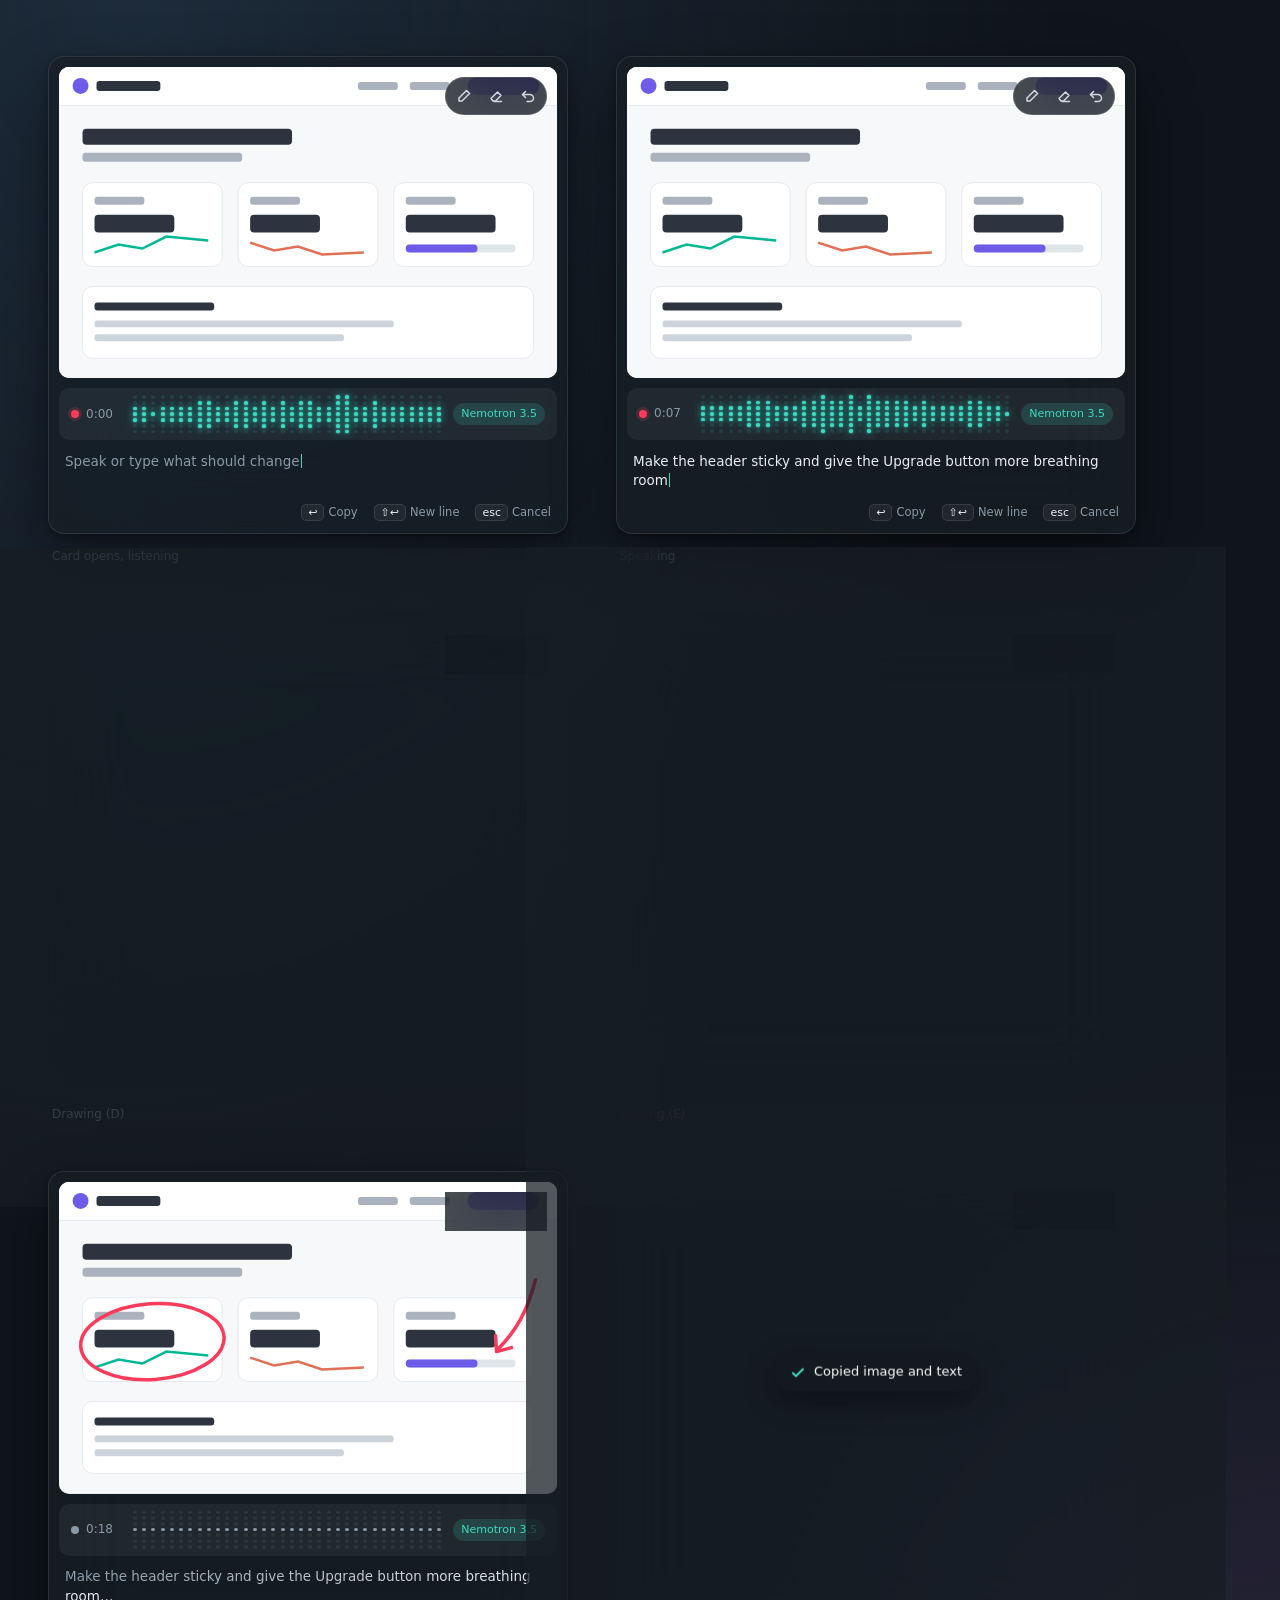
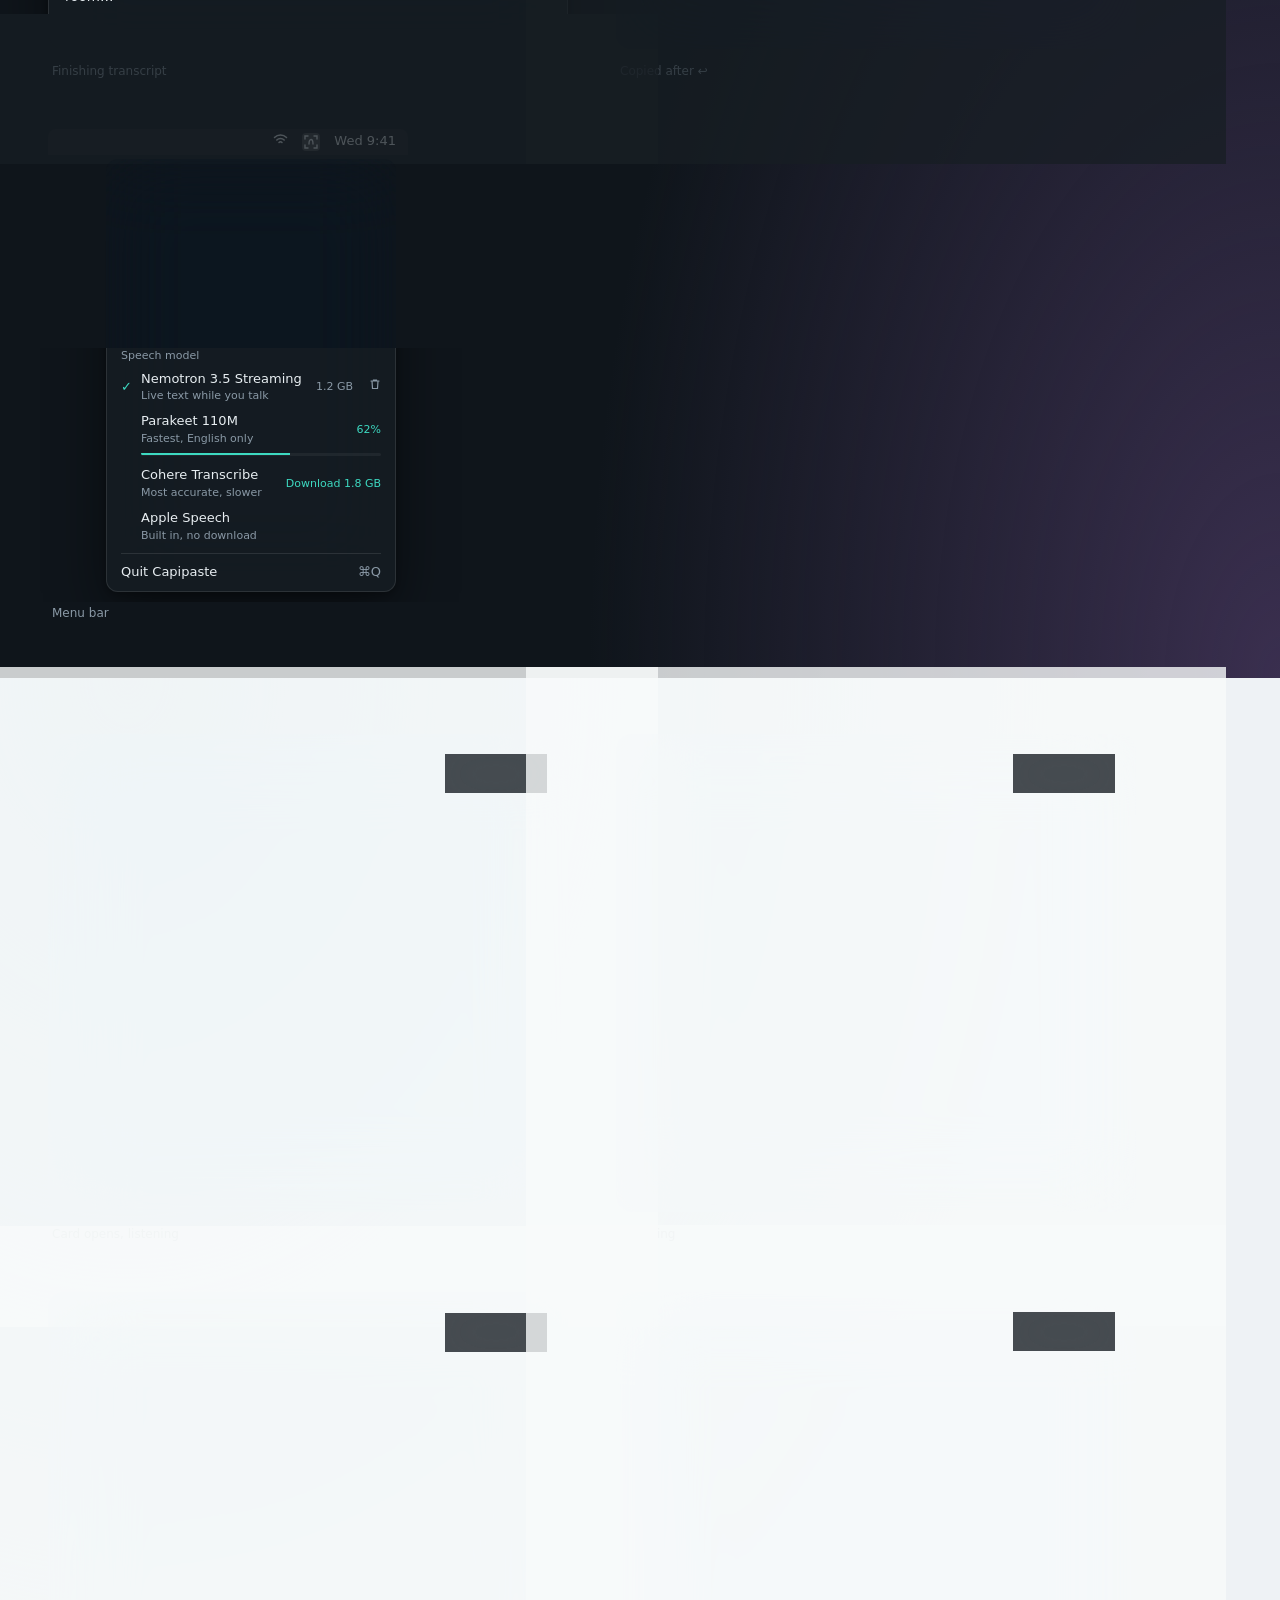
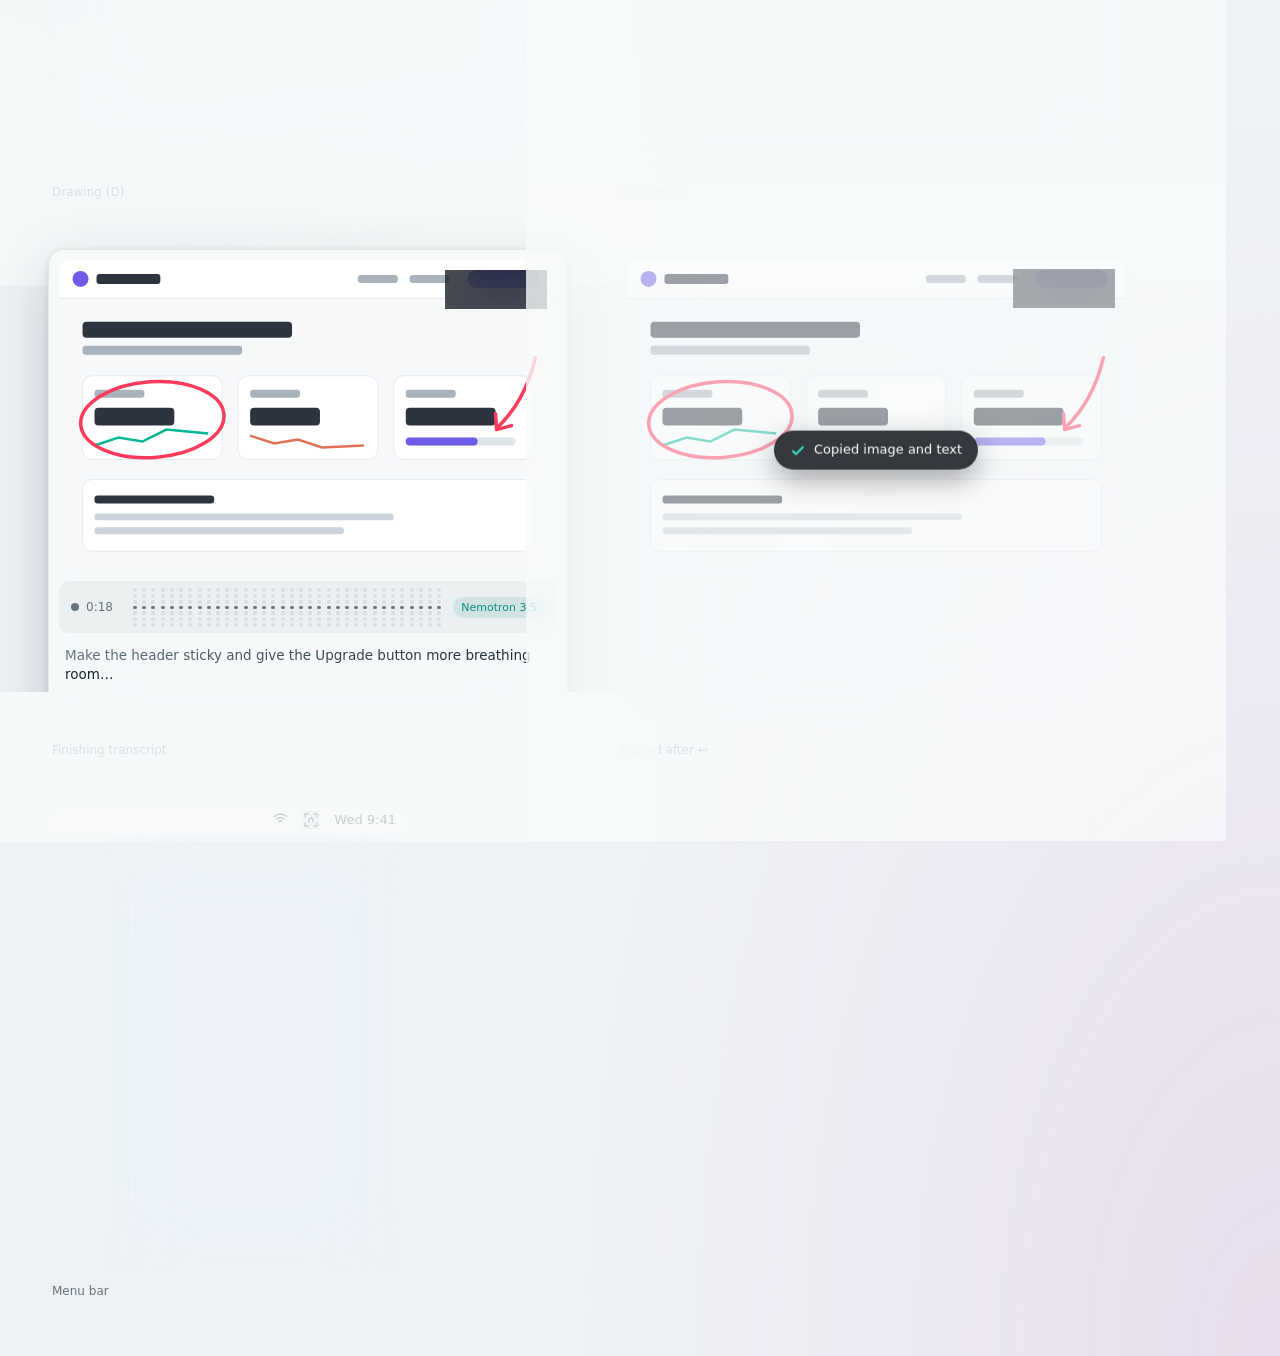
<file: design/mockup.html>
<!doctype html>
<html lang="en">
<head>
<meta charset="utf-8">
<meta name="viewport" content="width=device-width, initial-scale=1">
<title>Capipaste Mockups</title>
<style>
:root {
  --glass: rgba(24, 30, 36, 0.74);
  --glass-edge: rgba(255, 255, 255, 0.10);
  --well: rgba(255, 255, 255, 0.05);
  --text: #E8EEF2;
  --muted: #8A99A6;
  --accent: #3DD9C1;
  --accent-soft: rgba(61, 217, 193, 0.16);
  --ink: #FF3B5C;
  --wall-a: #1d2b3a;
  --wall-b: #3a2f4f;
  --shadow: 0 24px 60px rgba(0, 0, 0, 0.45), 0 2px 8px rgba(0, 0, 0, 0.3);
}
.light {
  --glass: rgba(248, 250, 251, 0.80);
  --glass-edge: rgba(0, 0, 0, 0.08);
  --well: rgba(0, 0, 0, 0.04);
  --text: #14202A;
  --muted: #66747F;
  --accent: #0A8F7E;
  --accent-soft: rgba(10, 143, 126, 0.12);
  --wall-a: #cfdde6;
  --wall-b: #e9dfee;
  --shadow: 0 24px 60px rgba(30, 45, 60, 0.22), 0 2px 8px rgba(30, 45, 60, 0.12);
}
* { box-sizing: border-box; margin: 0; }
body {
  font: 13px/1.45 -apple-system, BlinkMacSystemFont, "SF Pro Text", system-ui, sans-serif;
  background: #0c1116;
  color: #E8EEF2;
  -webkit-font-smoothing: antialiased;
}
.board {
  padding: 56px 48px;
  background: radial-gradient(120% 90% at 10% 0%, var(--wall-a), transparent 60%),
              radial-gradient(90% 90% at 100% 100%, var(--wall-b), transparent 60%),
              #0f151b;
  display: flex; flex-wrap: wrap; gap: 48px; align-items: flex-start;
}
.board.light { background: radial-gradient(120% 90% at 10% 0%, var(--wall-a), transparent 60%),
              radial-gradient(90% 90% at 100% 100%, var(--wall-b), transparent 60%), #eef2f5; }
.state { display: flex; flex-direction: column; gap: 14px; }
.caption { color: var(--muted); font-size: 12px; padding-left: 4px; }

/* ---------- capture card ---------- */
.card {
  width: 520px;
  background: var(--glass);
  backdrop-filter: blur(40px) saturate(1.6);
  -webkit-backdrop-filter: blur(40px) saturate(1.6);
  border: 1px solid var(--glass-edge);
  border-radius: 16px;
  box-shadow: var(--shadow);
  padding: 10px;
  color: var(--text);
  position: relative;
}
.shot {
  position: relative; border-radius: 10px; overflow: hidden;
  aspect-ratio: 16 / 10; background: #fff;
  box-shadow: inset 0 0 0 1px rgba(0,0,0,0.08);
}
.shot svg.marks { position: absolute; inset: 0; width: 100%; height: 100%; }
.tools {
  position: absolute; top: 10px; right: 10px;
  display: flex; gap: 2px; padding: 3px;
  background: rgba(20, 26, 32, 0.78);
  backdrop-filter: blur(20px); -webkit-backdrop-filter: blur(20px);
  border-radius: 999px; border: 1px solid rgba(255,255,255,0.12);
}
.tool {
  width: 30px; height: 30px; border-radius: 999px; border: 0;
  display: grid; place-items: center; background: transparent; color: #cfd8df;
}
.tool svg { width: 16px; height: 16px; }
.tool.on { background: var(--ink); color: #fff; }
.tool.on.erase { background: #fff; color: #14202A; }

.wave {
  margin-top: 10px; height: 52px; border-radius: 10px;
  background: var(--well);
  display: flex; align-items: center; gap: 12px; padding: 0 12px;
}
.rec { display: flex; align-items: center; gap: 7px; font-variant-numeric: tabular-nums; color: var(--muted); font-size: 12px; min-width: 50px; }
.dot { width: 8px; height: 8px; border-radius: 50%; background: var(--ink); box-shadow: 0 0 0 3px rgba(255,59,92,0.18); }
.bars { flex: 1; height: 38px; display: flex; align-items: center; justify-content: space-between; }
.col { display: flex; flex-direction: column; align-items: center; justify-content: center; gap: 2px; height: 100%; }
.col i { width: 4px; height: 4px; border-radius: 50%; background: var(--accent); box-shadow: 0 0 8px var(--accent), 0 0 2px var(--accent); }
.col i.f { opacity: 0.12; box-shadow: none; }
.chip {
  font-size: 11px; color: var(--accent); background: var(--accent-soft);
  padding: 3px 8px; border-radius: 999px; white-space: nowrap;
}
.wave.paused .col i { background: var(--muted); box-shadow: none; }
.wave.paused .dot { background: var(--muted); box-shadow: none; }

.text {
  padding: 12px 6px 4px; min-height: 58px; font-size: 13.5px; color: var(--text);
}
.text .ph { color: var(--muted); }
.caret { display: inline-block; width: 1.5px; height: 1.05em; background: var(--accent); vertical-align: -2px; margin-left: 1px; }
.shimmer {
  background: linear-gradient(90deg, var(--muted) 0%, var(--text) 50%, var(--muted) 100%);
  background-size: 200% 100%; -webkit-background-clip: text; background-clip: text; color: transparent;
}
.foot {
  display: flex; justify-content: flex-end; gap: 16px; padding: 6px 6px 2px;
  color: var(--muted); font-size: 11.5px;
}
kbd {
  font: inherit; font-size: 11px; color: var(--text);
  border: 1px solid var(--glass-edge); background: var(--well);
  border-radius: 5px; padding: 1px 6px; margin-right: 4px;
}
.toast {
  position: absolute; left: 50%; top: 42%; transform: translate(-50%, -50%);
  display: flex; align-items: center; gap: 8px;
  background: rgba(20, 26, 32, 0.86); color: #fff;
  backdrop-filter: blur(20px); -webkit-backdrop-filter: blur(20px);
  padding: 10px 16px; border-radius: 999px; font-weight: 500;
  box-shadow: 0 10px 30px rgba(0,0,0,0.35);
}
.toast svg { width: 16px; height: 16px; color: #3DD9C1; }
.dim .shot, .dim .wave, .dim .text { opacity: 0.45; }

/* ---------- menu ---------- */
.menubar {
  width: 360px; height: 26px; border-radius: 8px 8px 0 0;
  background: rgba(30, 36, 42, 0.6); display: flex; justify-content: flex-end; align-items: center;
  gap: 14px; padding: 0 12px; color: #e8eef2;
}
.light .menubar { background: rgba(255,255,255,0.55); color: #14202A; }
.menubar .glyph { width: 18px; height: 18px; border-radius: 4px; background: rgba(255,255,255,0.18); display: grid; place-items: center; }
.light .menubar .glyph { background: rgba(0,0,0,0.1); }
.menu {
  width: 290px; margin-left: 58px; margin-top: 4px;
  background: var(--glass); color: var(--text);
  backdrop-filter: blur(40px) saturate(1.6); -webkit-backdrop-filter: blur(40px) saturate(1.6);
  border: 1px solid var(--glass-edge); border-radius: 12px; box-shadow: var(--shadow);
  padding: 5px;
}
.mi { display: flex; align-items: center; gap: 8px; padding: 4px 9px; border-radius: 6px; min-height: 24px; }
.mi .k { margin-left: auto; color: var(--muted); }
.mi.hl { background: var(--accent); color: #062a24; }
.light .mi.hl { color: #fff; }
.mi.hl .k { color: inherit; opacity: 0.75; }
.sep { height: 1px; background: var(--glass-edge); margin: 5px 9px; }
.hd { font-size: 11px; color: var(--muted); padding: 4px 9px 2px; }
.check { width: 12px; color: var(--accent); }
.mi.hl .check { color: inherit; }
.sub { color: var(--muted); font-size: 11px; }
.mi .size { margin-left: auto; color: var(--muted); font-size: 11px; font-variant-numeric: tabular-nums; }
.dl { margin-left: auto; font-size: 11px; color: var(--accent); }
.bar { height: 3px; border-radius: 3px; background: var(--well); margin: 2px 9px 6px 29px; overflow: hidden; }
.bar b { display: block; height: 100%; width: 62%; background: var(--accent); }
.trash { color: var(--muted); margin-left: 8px; }
.model { display: flex; flex-direction: column; }
</style>
</head>
<body>

<template id="shot">
  <!-- fake app being captured -->
  <svg viewBox="0 0 500 312" width="100%" height="100%" preserveAspectRatio="xMidYMid slice" xmlns="http://www.w3.org/2000/svg">
    <rect width="500" height="312" fill="#f7f8fa"/>
    <rect width="500" height="38" fill="#ffffff"/>
    <rect y="38" width="500" height="1" fill="#e6e9ee"/>
    <circle cx="22" cy="19" r="8" fill="#6c5ce7"/>
    <rect x="38" y="14" width="64" height="10" rx="3" fill="#2d3440"/>
    <rect x="300" y="15" width="40" height="8" rx="3" fill="#aab2bd"/>
    <rect x="352" y="15" width="40" height="8" rx="3" fill="#aab2bd"/>
    <rect x="410" y="10" width="72" height="18" rx="9" fill="#6c5ce7"/>
    <rect x="24" y="62" width="210" height="16" rx="4" fill="#2d3440"/>
    <rect x="24" y="86" width="160" height="9" rx="3" fill="#aab2bd"/>
    <rect x="24" y="116" width="140" height="84" rx="10" fill="#fff" stroke="#e6e9ee"/>
    <rect x="36" y="130" width="50" height="8" rx="3" fill="#aab2bd"/>
    <rect x="36" y="148" width="80" height="18" rx="4" fill="#2d3440"/>
    <path d="M36 186 L60 178 L84 182 L108 170 L150 174" stroke="#00b894" stroke-width="2.5" fill="none"/>
    <rect x="180" y="116" width="140" height="84" rx="10" fill="#fff" stroke="#e6e9ee"/>
    <rect x="192" y="130" width="50" height="8" rx="3" fill="#aab2bd"/>
    <rect x="192" y="148" width="70" height="18" rx="4" fill="#2d3440"/>
    <path d="M192 176 L216 184 L240 180 L264 188 L306 186" stroke="#e17055" stroke-width="2.5" fill="none"/>
    <rect x="336" y="116" width="140" height="84" rx="10" fill="#fff" stroke="#e6e9ee"/>
    <rect x="348" y="130" width="50" height="8" rx="3" fill="#aab2bd"/>
    <rect x="348" y="148" width="90" height="18" rx="4" fill="#2d3440"/>
    <rect x="348" y="178" width="110" height="8" rx="4" fill="#dfe6e9"/>
    <rect x="348" y="178" width="72" height="8" rx="4" fill="#6c5ce7"/>
    <rect x="24" y="220" width="452" height="72" rx="10" fill="#fff" stroke="#e6e9ee"/>
    <rect x="36" y="236" width="120" height="8" rx="3" fill="#2d3440"/>
    <rect x="36" y="254" width="300" height="7" rx="3" fill="#cdd3da"/>
    <rect x="36" y="268" width="250" height="7" rx="3" fill="#cdd3da"/>
  </svg>
</template>

<template id="tools">
  <div class="tools">
    <button class="tool" data-t="draw" aria-label="Draw"><svg viewBox="0 0 16 16" fill="none" stroke="currentColor" stroke-width="1.5" stroke-linecap="round" stroke-linejoin="round"><path d="M10.5 2.5l3 3L6 13H3v-3z"/></svg></button>
    <button class="tool erase" data-t="erase" aria-label="Erase"><svg viewBox="0 0 16 16" fill="none" stroke="currentColor" stroke-width="1.5" stroke-linecap="round" stroke-linejoin="round"><path d="M6 13.5h7.5M3 10.5l6.5-6.5 3.5 3.5L7.5 13H5z"/></svg></button>
    <button class="tool" aria-label="Undo"><svg viewBox="0 0 16 16" fill="none" stroke="currentColor" stroke-width="1.5" stroke-linecap="round" stroke-linejoin="round"><path d="M5.5 3.5L2.5 6.5l3 3"/><path d="M2.5 6.5H10a3.5 3.5 0 010 7H7"/></svg></button>
  </div>
</template>

<svg width="0" height="0" style="position:absolute">
  <defs>
    <g id="marks">
      <ellipse cx="94" cy="160" rx="72" ry="38" fill="none" stroke="#FF3B5C" stroke-width="3.5" stroke-linecap="round" transform="rotate(-4 94 160)"/>
      <path d="M478 98 C 470 130, 458 150, 440 168" stroke="#FF3B5C" stroke-width="3.5" fill="none" stroke-linecap="round"/>
      <path d="M438 154 L 439 170 L 454 166" stroke="#FF3B5C" stroke-width="3.5" fill="none" stroke-linecap="round" stroke-linejoin="round"/>
    </g>
  </defs>
</svg>

<script>
// Build the mockup board: every state, in dark and light.
const T = {
  listen: { tool: null, rec: '0:07', live: true,
    text: 'Make the header sticky and give the Upgrade button more breathing room', caret: true },
  draw: { tool: 'draw', rec: '0:12', live: true, marks: true,
    text: 'Make the header sticky and give the Upgrade button more breathing room. The revenue card chart is clipping on the left', caret: true },
  erase: { tool: 'erase', rec: '0:15', live: true, marks: 'partial',
    text: 'Make the header sticky and give the Upgrade button more breathing room. The revenue card chart is clipping on the left' },
  transcribing: { tool: null, rec: '0:18', paused: true, marks: true, shimmer: true,
    text: 'Make the header sticky and give the Upgrade button more breathing room…' },
  copied: { tool: null, rec: '0:18', paused: true, marks: true, copied: true,
    text: 'Make the header sticky and give the Upgrade button more breathing room. The revenue card chart is clipping on the left.' },
  empty: { tool: null, rec: '0:00', live: true, empty: true },
};
const labels = {
  empty: 'Card opens, listening',
  listen: 'Speaking',
  draw: 'Drawing (D)',
  erase: 'Erasing (E)',
  transcribing: 'Finishing transcript',
  copied: 'Copied after ↩',
};

function rnd(seed) { let s = seed; return () => (s = (s * 9301 + 49297) % 233280) / 233280; }

function waveform(live, seed) {
  const r = rnd(seed), cols = 34, max = 3;
  let h = '';
  for (let c = 0; c < cols; c++) {
    const env = Math.sin((c / cols) * Math.PI) * 0.7 + 0.3;
    const lvl = live ? Math.max(0, Math.round((r() * 0.7 + 0.3) * env * max)) : 0;
    let dots = '';
    for (let i = max; i >= 1; i--) dots += `<i class="${i <= lvl ? '' : 'f'}"></i>`;
    dots += `<i></i>`;
    for (let i = 1; i <= max; i++) dots += `<i class="${i <= lvl ? '' : 'f'}"></i>`;
    h += `<div class="col">${dots}</div>`;
  }
  return h;
}

function card(key, seed) {
  const s = T[key];
  const shot = document.getElementById('shot').innerHTML;
  const tools = document.getElementById('tools').innerHTML;
  let marks = '';
  if (s.marks === true) marks = `<svg class="marks" viewBox="0 0 500 312" preserveAspectRatio="xMidYMid slice"><use href="#marks"/></svg>`;
  if (s.marks === 'partial') marks = `<svg class="marks" viewBox="0 0 500 312" preserveAspectRatio="xMidYMid slice">
    <ellipse cx="94" cy="160" rx="72" ry="38" fill="none" stroke="#FF3B5C" stroke-width="3.5" transform="rotate(-4 94 160)"/>
    <circle cx="462" cy="134" r="11" fill="rgba(255,255,255,0.35)" stroke="#14202A" stroke-width="1.2"/></svg>`;
  let text;
  if (s.empty) text = `<span class="ph">Speak or type what should change<span class="caret"></span></span>`;
  else if (s.shimmer) text = `<span class="shimmer">${s.text}</span>`;
  else text = s.text + (s.caret ? '<span class="caret"></span>' : '');
  return `
  <div class="card ${s.copied ? 'dim' : ''}">
    <div class="shot">${shot}${marks}${tools.replace(`data-t="${s.tool}"`, `data-t="${s.tool}" data-on`)}</div>
    <div class="wave ${s.paused ? 'paused' : ''}">
      <div class="rec"><span class="dot"></span>${s.rec}</div>
      <div class="bars">${waveform(s.live, seed)}</div>
      <span class="chip">Nemotron 3.5</span>
    </div>
    <div class="text">${text}</div>
    <div class="foot"><span><kbd>↩</kbd>Copy</span><span><kbd>⇧↩</kbd>New line</span><span><kbd>esc</kbd>Cancel</span></div>
    ${s.copied ? `<div class="toast"><svg viewBox="0 0 16 16" fill="none" stroke="currentColor" stroke-width="2" stroke-linecap="round" stroke-linejoin="round"><path d="M3 8.5l3 3 7-7"/></svg>Copied image and text</div>` : ''}
  </div>`;
}

function menu() {
  return `
  <div>
    <div class="menubar"><span><svg width="15" height="12" viewBox="0 0 15 12" fill="none" stroke="currentColor" stroke-width="1.5" stroke-linecap="round"><path d="M1.5 4.5a8.5 8.5 0 0112 0M3.8 7a5.2 5.2 0 017.4 0M6 9.4a2 2 0 013 0"/></svg></span><span class="glyph">${glyph()}</span><span>Wed 9:41</span></div>
    <div class="menu">
      <div class="mi hl">Capture <span class="k">⌘⇧S</span></div>
      <div class="mi">Open captures folder</div>
      <div class="sep"></div>
      <div class="hd">Microphone</div>
      <div class="mi"><span class="check">✓</span>MacBook Pro Microphone</div>
      <div class="mi"><span class="check"></span>Shure MV7+</div>
      <div class="mi"><span class="check"></span>AirPods Pro</div>
      <div class="sep"></div>
      <div class="hd">Speech model</div>
      <div class="mi"><span class="check">✓</span><div class="model">Nemotron 3.5 Streaming<span class="sub">Live text while you talk</span></div><span class="size">1.2 GB</span><span class="trash"><svg width="12" height="12" viewBox="0 0 12 12" fill="none" stroke="currentColor" stroke-width="1.2" stroke-linecap="round"><path d="M2 3h8M4.5 3V2h3v1M3 3l.5 7.5h5L9 3"/></svg></span></div>
      <div class="mi"><span class="check"></span><div class="model">Parakeet 110M<span class="sub">Fastest, English only</span></div><span class="dl">62%</span></div>
      <div class="bar"><b></b></div>
      <div class="mi"><span class="check"></span><div class="model">Cohere Transcribe<span class="sub">Most accurate, slower</span></div><span class="dl">Download 1.8 GB</span></div>
      <div class="mi"><span class="check"></span><div class="model">Apple Speech<span class="sub">Built in, no download</span></div></div>
      <div class="sep"></div>
      <div class="mi">Quit Capipaste <span class="k">⌘Q</span></div>
    </div>
  </div>`;
}

function glyph() {
  // capture corners + two horn arcs
  return `<svg width="14" height="14" viewBox="0 0 14 14" fill="none" stroke="currentColor" stroke-width="1.4" stroke-linecap="round">
    <path d="M1 4V1h3M10 1h3v3M13 10v3h-3M4 13H1v-3"/><path d="M5 9c0-3 1-4.5 2-4.5S9 6 9 9"/></svg>`;
}

function board(theme) {
  const b = document.createElement('section');
  b.className = 'board ' + theme;
  b.id = theme;
  let i = 1;
  for (const k of Object.keys(labels)) {
    b.insertAdjacentHTML('beforeend', `<div class="state" id="${theme}-${k}">${card(k, 7 * i++)}<div class="caption">${labels[k]}</div></div>`);
  }
  b.insertAdjacentHTML('beforeend', `<div class="state" id="${theme}-menu">${menu()}<div class="caption">Menu bar</div></div>`);
  document.body.appendChild(b);
}
board('dark');
board('light');
document.querySelectorAll('.tool[data-on]').forEach(t => t.classList.add('on'));
</script>
</body>
</html>
</file>
